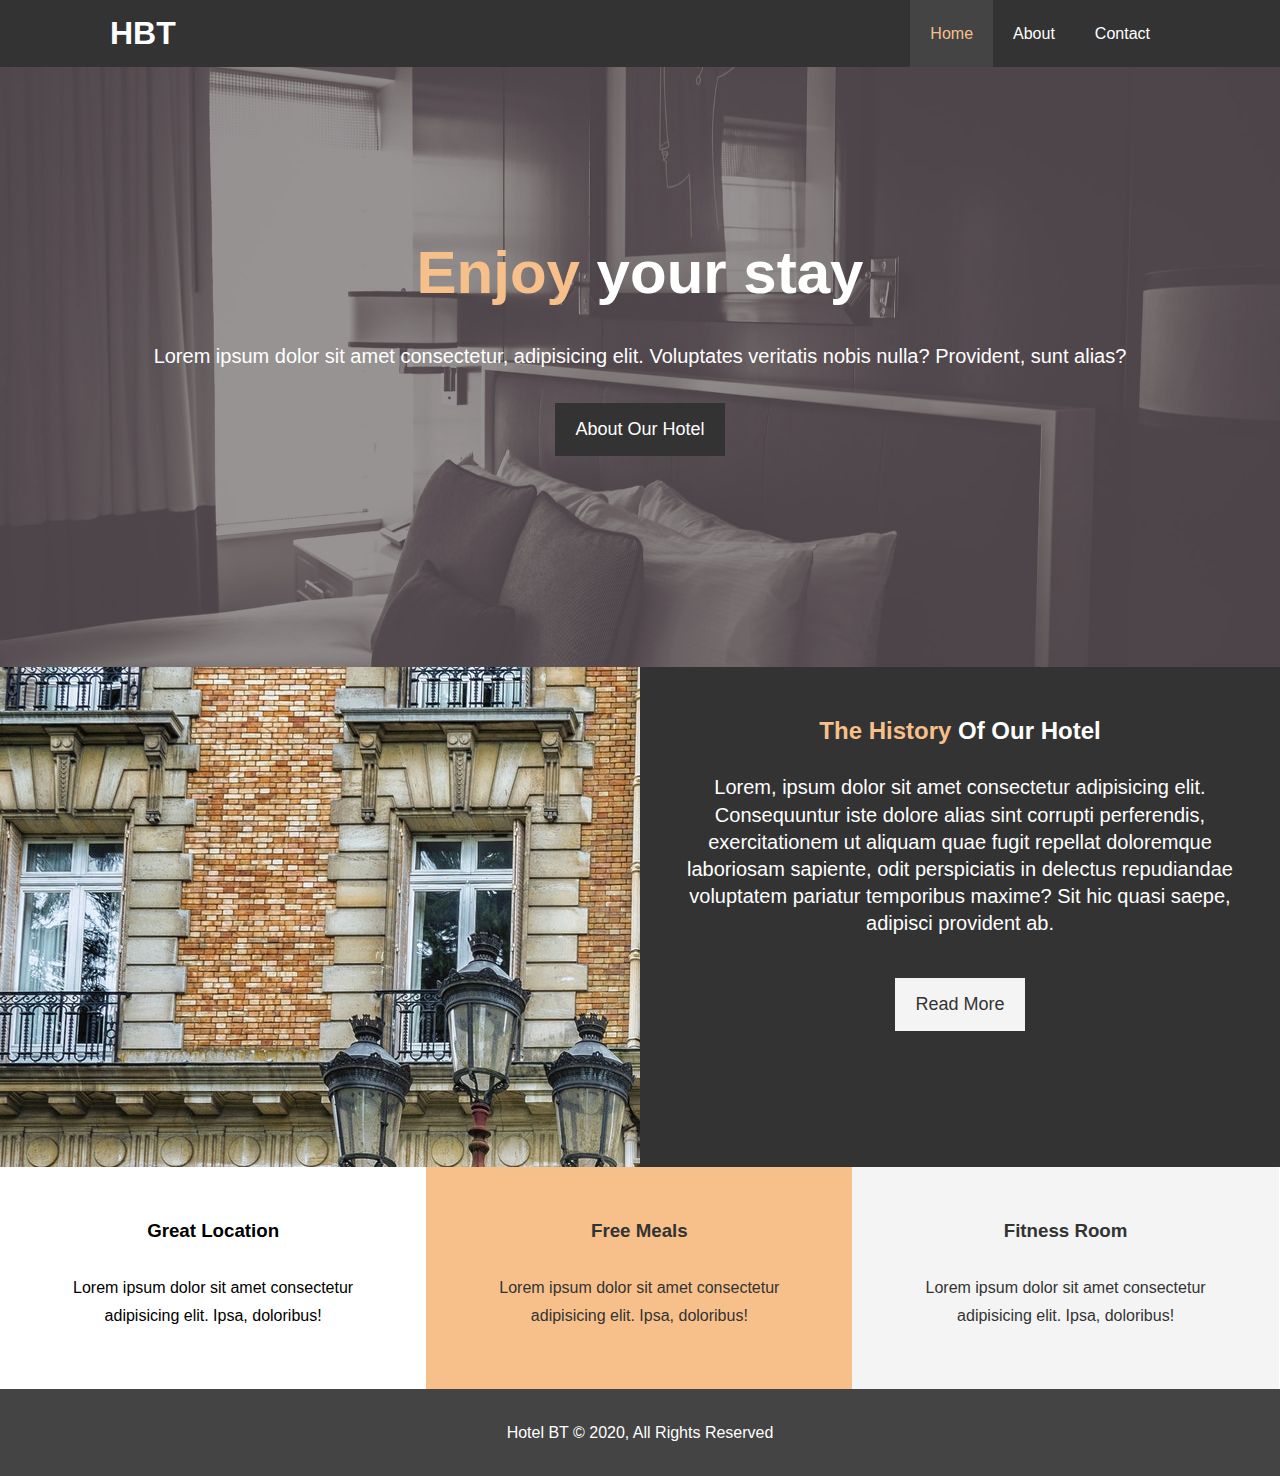
<file: index.html>
<!DOCTYPE html>
<html lang="en">
  <head>
    <meta charset="UTF-8" />
    <meta name="viewport" content="width=device-width, initial-scale=1.0" />
    <meta
      name="description"
      content="Welcome to the most extraordinary hotel in India Chennai"
    />
    <meta name="keywords" content="hotel, Chennai hotel, India hotel" />
    <link
      rel="stylesheet"
      href="https://use.fontawesome.com/releases/v5.14.0/css/all.css"
      integrity="sha384-HzLeBuhoNPvSl5KYnjx0BT+WB0QEEqLprO+NBkkk5gbc67FTaL7XIGa2w1L0Xbgc"
      crossorigin="anonymous"
    />
    <link rel="stylesheet" href="css/style.css" />
    <link
      rel="stylesheet"
      media="screen and (max-width: 768px)"
      href="css/mobile.css"
    />
    <title>Hotel BT | Welcome</title>
  </head>
  <body>
    <header>
      <nav id="navbar">
        <div class="container">
          <h1 class="logo"><a href="index.html">HBT</a></h1>
          <ul>
            <li><a class="current" href="index.html">Home</a></li>
            <li><a href="about.html">About</a></li>
            <li><a href="contact.html">Contact</a></li>
          </ul>
        </div>
      </nav>

      <div id="showcase">
        <div class="container">
          <div class="showcase-content">
            <h1><span class="text-primary">Enjoy</span> your stay</h1>
            <p class="lead">
              Lorem ipsum dolor sit amet consectetur, adipisicing elit.
              Voluptates veritatis nobis nulla? Provident, sunt alias?
            </p>
            <a href="about.html" class="btn">About Our Hotel</a>
          </div>
        </div>
      </div>
    </header>

    <section id="home-info" class="bg-dark">
      <div class="info-img"></div>
      <div class="info-content">
        <h2><span class="text-primary">The History</span> Of Our Hotel</h2>
        <p class="lead">
          Lorem, ipsum dolor sit amet consectetur adipisicing elit. Consequuntur
          iste dolore alias sint corrupti perferendis, exercitationem ut aliquam
          quae fugit repellat doloremque laboriosam sapiente, odit perspiciatis
          in delectus repudiandae voluptatem pariatur temporibus maxime? Sit hic
          quasi saepe, adipisci provident ab.
        </p>
        <a href="about.html" class="btn btn-light">Read More</a>
      </div>
    </section>
    <section id="features bg-light">
      <div class="box">
        <i class="fas fa-hotel fa-3x"></i>
        <h3>Great Location</h3>
        <p>
          Lorem ipsum dolor sit amet consectetur adipisicing elit. Ipsa,
          doloribus!
        </p>
      </div>
      <div class="box bg-primary">
        <i class="fas fa-utensils fa-3x"></i>
        <h3>Free Meals</h3>
        <p>
          Lorem ipsum dolor sit amet consectetur adipisicing elit. Ipsa,
          doloribus!
        </p>
      </div>
      <div class="box bg-light">
        <i class="fas fa-dumbbell fa-3x"></i>
        <h3>Fitness Room</h3>
        <p>
          Lorem ipsum dolor sit amet consectetur adipisicing elit. Ipsa,
          doloribus!
        </p>
      </div>
    </section>

    <div class="clr"></div>

    <footer id="main-footer">
      <p>Hotel BT &copy; 2020, All Rights Reserved</p>
    </footer>
  </body>
</html>
</file>
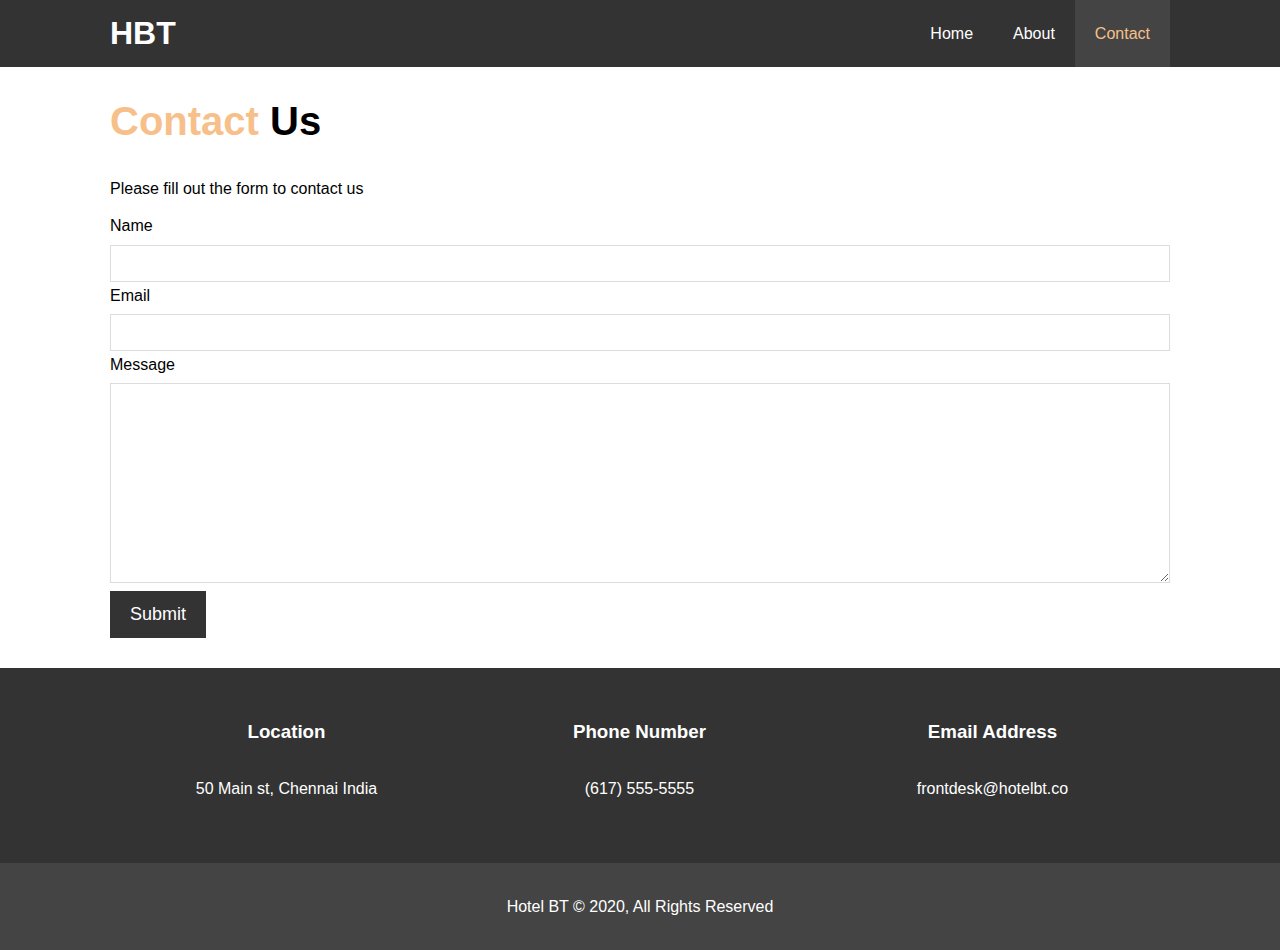
<file: contact.html>
<!DOCTYPE html>
<html lang="en">
<head>
  <meta charset="UTF-8">
  <meta name="viewport" content="width=device-width, initial-scale=1.0">
  <meta name="description" content="Welcome to the most extraordinary hotel in India Chennai">
  <meta name="keywords" content="hotel, Chennai hotel, India hotel">
  <link rel="stylesheet" href="https://use.fontawesome.com/releases/v5.14.0/css/all.css" 
  integrity="sha384-HzLeBuhoNPvSl5KYnjx0BT+WB0QEEqLprO+NBkkk5gbc67FTaL7XIGa2w1L0Xbgc"
  crossorigin="anonymous">
  <link rel="stylesheet" href="css/style.css">
  <link rel="stylesheet" media="screen and (max-width: 768px)" href="css/mobile.css">
  <title>Hotel BT | Contact</title>
</head>
<body>
  <header>
    <nav id="navbar">
      <div class="container">
        <h1 class="logo"><a href="index.html">HBT</a></h1>
        <ul>
         <li><a href="index.html">Home</a></li>
         <li><a href="about.html">About</a></li>
         <li><a class="current" href="contact.html">Contact</a></li>
        </ul>
      </div>
    </nav>

  </header>
  </header>

  <section id="contact-form" class="py-3">
     <div class="container">
       <h1 class="l-heading"><span class="text-primary">Contact</span> Us</h1>
       <p>Please fill out the form to contact us</p>
       <form action="#">
         <div class="form-roup">
           <label for="name">Name</label>
           <input type="text" name="name" id="name">
         </div>
         <div class="form-roup">
           <label for="email">Email</label>
           <input type="email" name="email" id="email">
         </div>
         <div class="form-roup">
           <label for="message">Message</label>
           <textarea name="message" id="message"></textarea>
         </div>
         <button class="btn" type="submit">Submit</button>
       </form>
     </div>
  </section>

  <section id="contact-info" class="bg-dark">
     <div class="container">
      <div class="box">
        <i class="fas fa-hotel fa-3x"></i>
        <h3>Location</h3>
        <p>
          50 Main st, Chennai India
        </p>
     </div>
     <div class="box">
        <i class="fas fa-phone fa-3x"></i>
        <h3>Phone Number</h3>
        <p>
          (617) 555-5555 
        </p>
     </div>
     <div class="box">
        <i class="fas fa-envelope fa-3x"></i>
        <h3>Email Address</h3>
        <p>
          frontdesk@hotelbt.co
        </p>
     </div>
     </div>
  </section>

  <footer id="main-footer" class="bg-dark">
      <p>Hotel BT &copy; 2020, All Rights Reserved </p>
  </footer>
</body>
</html>
</file>
<file: css/mobile.css>
#navbar .logo {
  float: none;
  text-align: center;
}

#navbar ul,
#navbar ul li {
  float: none;
}

#navbar ul li a {
  padding: 5px;
  border-bottom: 1px #444 dotted;
}

/* showcase */
#showcase {
  height: 100%;
}

#showcase .showcase-content {
  padding-top: 70px;
  padding-bottom: 30px;
}

/* Home info */
#home-info .info-img {
  display: none;
}

#home-info .info-content {
  float: none;
  width: 100%;
}

/* boxes */
.box {
  float: none;
  width: 100%;
}

/* About */
#about-info .info-right,
#about-info .info-left {
  float: none;
  width: 100%;
}

#about-info .info-right {
  margin-top: 30px;
}

.l-heading {
  text-align: center;
}

#contact-info .box {
  border-bottom: #444 dotted 1px;
}
</file>
<file: css/style.css>
/* reset */
* {
  margin: 0;
  padding: 0;
  box-sizing: border-box;
}

/* Main styling */
html,
body {
  font-family: "Segoe UI", Tahoma, Geneva, Verdana, sans-serif;
  line-height: 1.7em;
}

a {
  color: #333;
  text-decoration: none;
}

h1,
h2,
h3 {
  padding-bottom: 20px;
}

p {
  margin: 10px 0;
}

/* utility */
.container {
  margin: auto;
  max-width: 1100px;
  padding: 0 20px;
  overflow: auto;
}

.text-primary {
  color: #f7c08a;
}

.lead {
  font-size: 20px;
}

.btn {
  display: inline-block;
  font-size: 18px;
  color: #fff;
  background: #333;
  padding: 13px 20px;
  border: none;
  cursor: pointer;
}

.btn:hover {
  background: #f7c08a;
  color: #333;
}

.btn-light {
  color: #333;
  background: #f4f4f4;
}

.bg-dark {
  background: #333;
  color: #fff;
}

.bg-light {
  background: #f4f4f4;
  color: #333;
}

.bg-primary {
  color: #333;
  background: #f7c08a;
}

.current {
  color: #f7c08a !important;
  background: #444;
}
/* Padding */
.py-1 {
  padding: 10px 0;
}
.py-2 {
  padding: 20px 0;
}
.py-3 {
  padding: 30px 0;
}

/* heading h1 */
.l-heading {
  font-size: 40px;
  line-height: 1.2;
}
.clr {
  clear: both;
}

.current {
  color: #f7c08a !important;
  background: #444;
}
/* navbar */
#navbar {
  background: #333;
  color: #fff;
  overflow: auto;
}

#navbar a {
  color: #fff;
}

#navbar .logo {
  padding-top: 20px;
  float: left;
}

#navbar ul {
  float: right;
  list-style: none;
}

#navbar ul li {
  float: left;
}

#navbar ul li a {
  display: block;
  padding: 20px;
  text-align: center;
}

#navbar ul li a:hover {
  background: #444;
  color: #f7c08a;
}
/* Showcase */
#showcase {
  background: url("../images/showcase.jpg") no-repeat center center/cover;
  height: 600px;
}

#showcase .showcase-content {
  color: #fff;
  text-align: center;
  padding-top: 170px;
}

#showcase .showcase-content h1 {
  font-size: 60px;
  line-height: 1.2em;
}

#showcase .showcase-content p {
  padding-bottom: 20px;
  line-height: 1.7em;
}

/* Home info */
#home-info {
  height: 500px;
}
#home-info .info-img {
  float: left;
  width: 50%;
  background: url("../images/photo-1.jpg") no-repeat;
  min-height: 100%;
}

#home-info .info-content {
  float: right;
  width: 50%;
  height: 100%;
  text-align: center;
  padding: 50px 30px;
  overflow: hidden;
}

#home-info .info-content p {
  padding-bottom: 30px;
}

/* features */
.box {
  float: left;
  width: 33.3%;
  padding: 50px;
  text-align: center;
}

.box i {
  margin-bottom: 10px;
}

/* About Info */
#about-info .info-right {
  float: right;
  width: 50%;
  min-height: 100%;
}

#about-info .info-right img {
  display: block;
  margin: auto;
  width: 70%;
  border-radius: 50%;
}

#about-info .info-left {
  float: left;
  width: 50%;
  min-height: 100%;
}

/* testimonial */
#testimonials {
  height: 100%;
  background: url("../images/test-bg.jpg") no-repeat center center/cover;
  padding-top: 100px;
}

#testimonials h2 {
  text-align: center;
  color: white;
  padding-bottom: 40px;
}

#testimonials .testimonial {
  padding: 20px;
  margin-bottom: 40px;
  border-radius: 5px;
  opacity: 0.9;
}

#testimonials .testimonial img {
  width: 100px;
  float: left;
  margin-right: 20px;
  border-radius: 50%;
}

/* Contact Form */
#contact-form .form-group {
  margin-bottom: 20px;
}

#contact-form label {
  display: block;
  margin-bottom: 5px;
}

#contact-form input,
#contact-form textarea {
  width: 100%;
  padding: 10px;
  border: 1px #ddd solid;
}

#contact-form textarea {
  height: 200px;
}

#contact-form input:focus,
#contact-form textarea:focus {
  outline: none;
  border-color: #f7c08a;
}
/* footer */

#main-footer {
  text-align: center;
  background: #444;
  color: #fff;
  padding: 20px;
}
</file>
